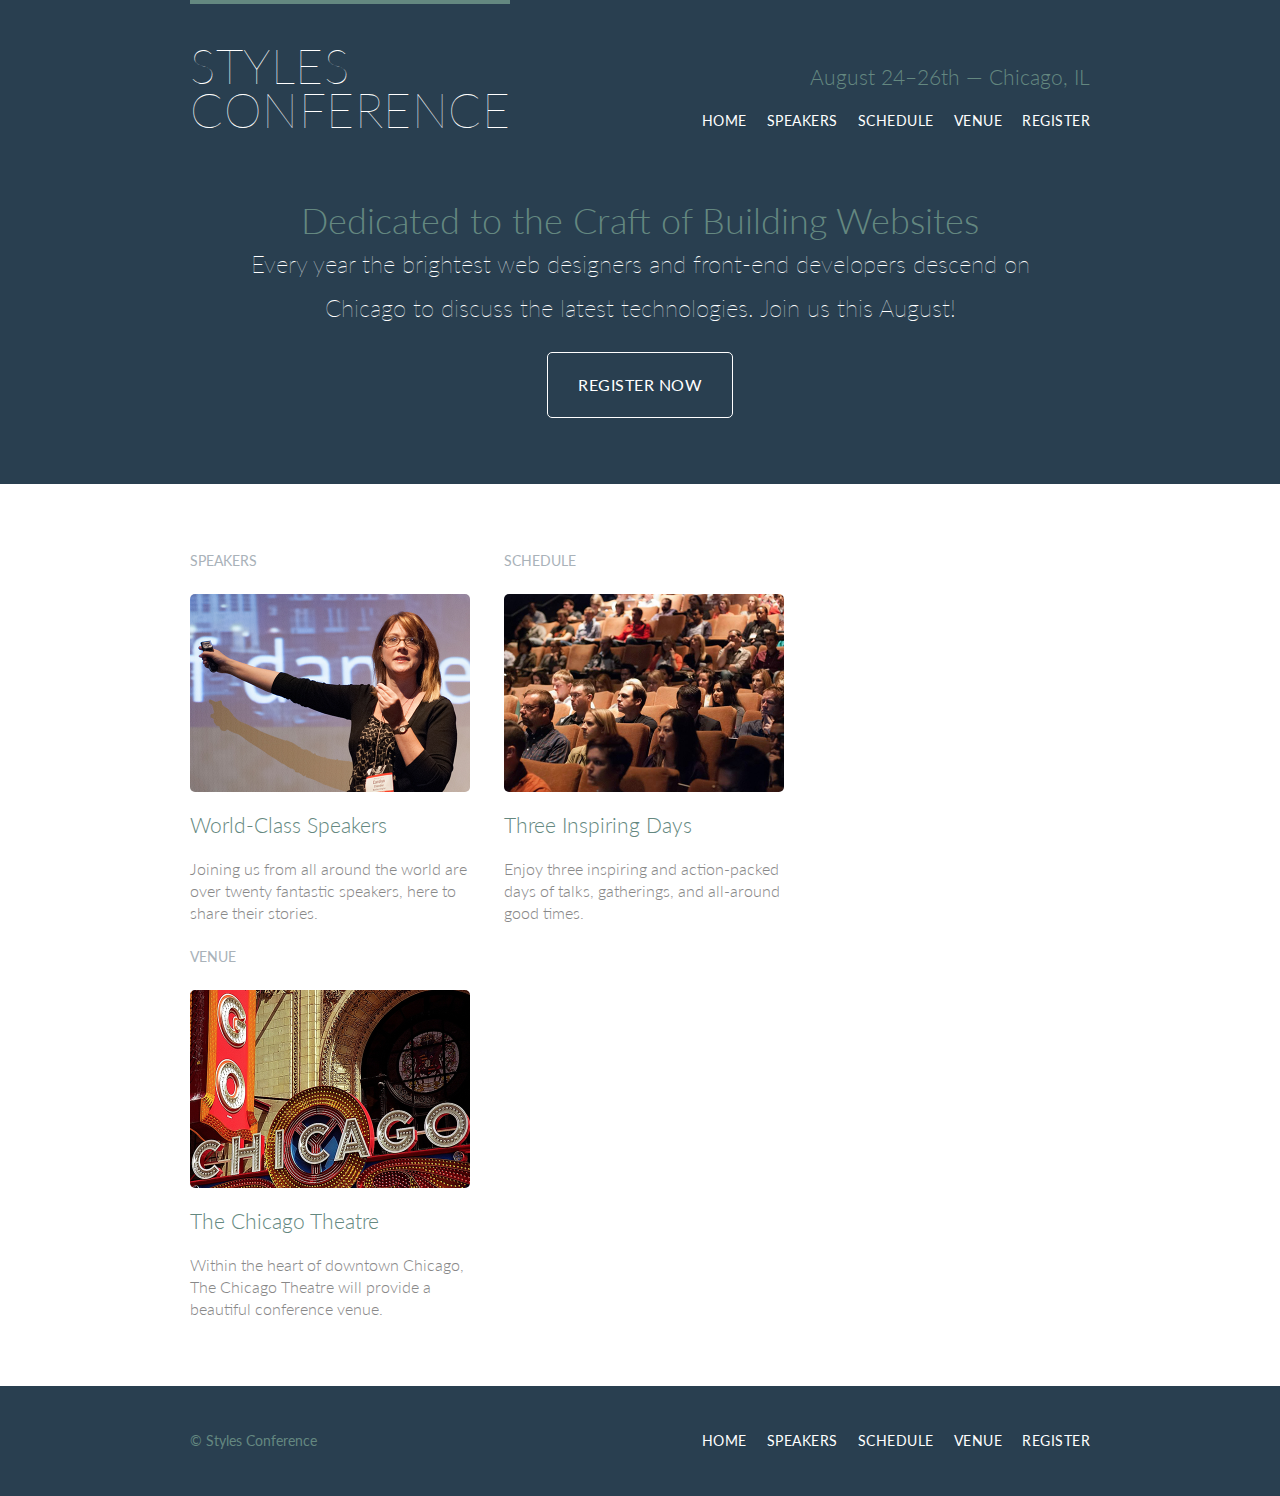
<file: index.html>
<!DOCTYPE html>
<html lang="en">

  <head>
    <meta charset="utf-8">
    <title>Styles Conference</title>
    <link rel="stylesheet" href="assets/stylesheets/main.css">
    <link rel="stylesheet" href="http://fonts.googleapis.com/css?family=Lato:100,300,400">
  </head>

  <body>

    <!-- Header -->

    <header class="primary-header container group">

      <h1 class="logo">
        <a href="index.html">Styles <br> Conference</a>
      </h1>

      <h3 class="tagline">August 24&ndash;26th &mdash; Chicago, IL</h3>

      <nav class="nav primary-nav">
        <ul>
          <li><a href="index.html">Home</a></li><!--
          --><li><a href="speakers.html">Speakers</a></li><!--
          --><li><a href="schedule.html">Schedule</a></li><!--
          --><li><a href="venue.html">Venue</a></li><!--
          --><li><a href="register.html">Register</a></li>
        </ul>
      </nav>

    </header>

    <!-- Hero -->

    <section class="hero container">

      <h2>Dedicated to the Craft of Building Websites</h2>

      <p>Every year the brightest web designers and front-end developers descend on Chicago to discuss the latest technologies. Join us this August!</p>

      <a class="btn btn-alt" href="register.html">Register Now</a>

    </section>

    <!-- Teasers -->

    <section class="row">
      <div class="grid">

        <!-- Speakers -->

        <section class="teaser col-1-3">
          <h5>Speakers</h5>
          <a href="speakers.html">
            <img src="assets/images/home/speakers.jpg" alt="Professional Speaker">
            <h3>World-Class Speakers</h3>
          </a>
          <p>Joining us from all around the world are over twenty fantastic speakers, here to share their stories.</p>
        </section>
        <!--

        Schedule

        --><section class="teaser col-1-3">
          <a href="schedule.html">

            <h5>Schedule</h5>
            <img src="assets/images/home/schedule.jpg" alt="People Siting it a Row.">

            <h3>Three Inspiring Days</h3>
          </a>
          <p>Enjoy three inspiring and action-packed days of talks, gatherings, and all-around good times.</p>
        </section><!--

        Venue

        --><section class="teaser col-1-3">
          <a href="venue.html">

            <h5>Venue</h5>
            <img src="assets/images/home/venue.jpg" alt="Chicago Sign">

            <h3>The Chicago Theatre</h3>
          </a>
          <p>Within the heart of downtown Chicago, The Chicago Theatre will provide a beautiful conference venue.</p>
        </section>

      </div>
    </section>

    <!-- Footer -->

    <footer class="primary-footer container group">

      <small>&copy; Styles Conference</small>

     
      <nav class="nav primary-nav">
        <ul>
          <li><a href="index.html">Home</a></li><!--
          --><li><a href="speakers.html">Speakers</a></li><!--
          --><li><a href="schedule.html">Schedule</a></li><!--
          --><li><a href="venue.html">Venue</a></li><!--
          --><li><a href="register.html">Register</a></li>
        </ul>
      </nav>

    </footer>

  </body>
</html>
</file>
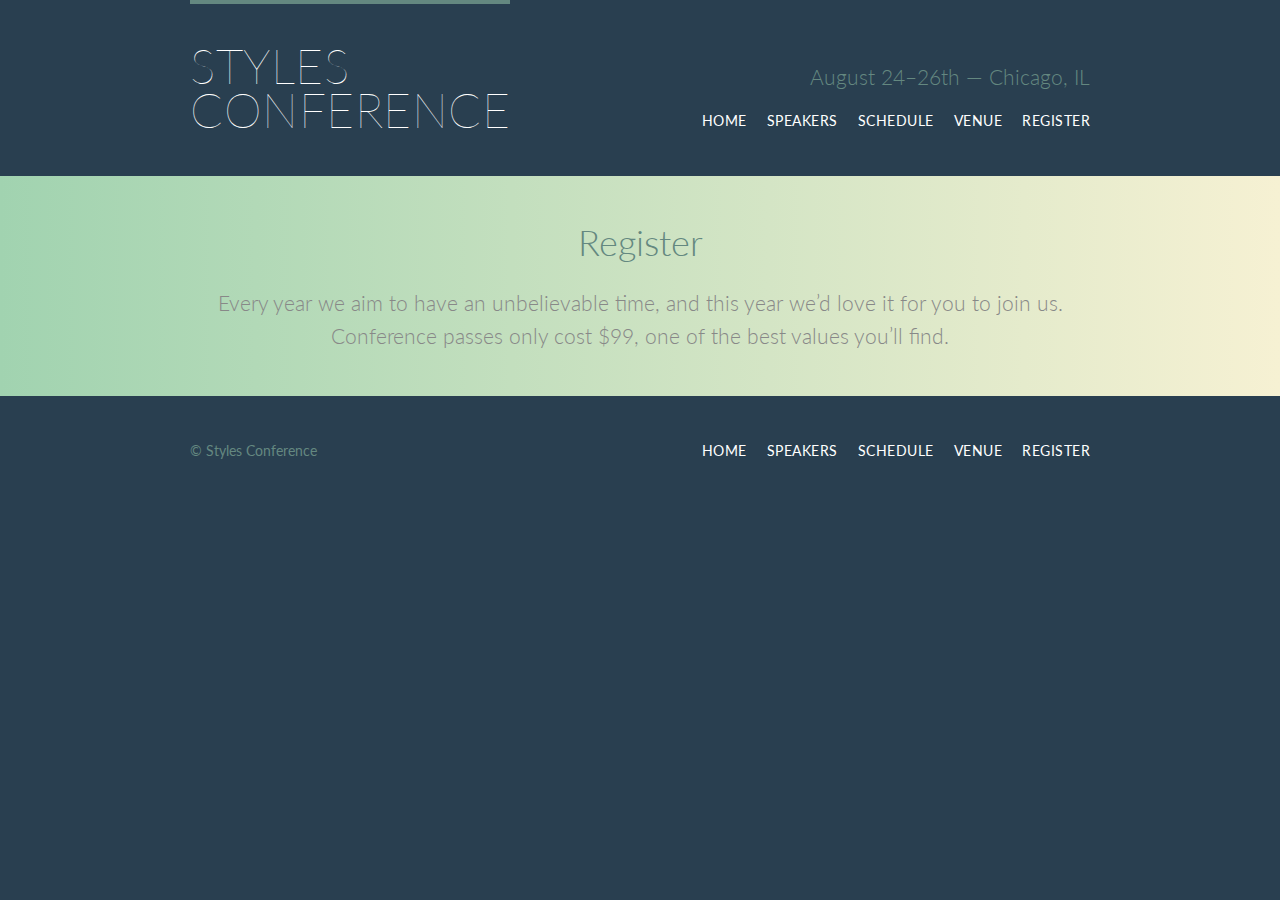
<file: register.html>
<!DOCTYPE html>
<html lang="en">

  <head>
    <meta charset="utf-8">
    <title>Register - Styles Conference</title>
    <link rel="stylesheet" href="assets/stylesheets/main.css">
    <link rel="stylesheet" href="http://fonts.googleapis.com/css?family=Lato:100,300,400">
  </head>

  <body>

    <!-- Header -->

    <header class="primary-header container group">

      <h1 class="logo">
        <a href="index.html">Styles <br> Conference</a>
      </h1>

      <h3 class="tagline">August 24&ndash;26th &mdash; Chicago, IL</h3>

      <nav class="nav primary-nav">
        <ul>
          <li><a href="index.html">Home</a></li><!--
          --><li><a href="speakers.html">Speakers</a></li><!--
          --><li><a href="schedule.html">Schedule</a></li><!--
          --><li><a href="venue.html">Venue</a></li><!--
          --><li><a href="register.html">Register</a></li>
        </ul>
      </nav>

    </header>

    <!-- Lead -->

    <section class="row-alt">
      <div class="lead container">

        <h1>Register</h1>

        <p>Every year we aim to have an unbelievable time, and this year we&#8217;d love it for you to join us. Conference passes only cost $99, one of the best values you&#8217;ll find.</p>

      </div>
    </section>

    <!-- Footer -->

    <footer class="primary-footer container group">

      <small>&copy; Styles Conference</small>

      <nav class="nav primary-nav">
        <ul>
          <li><a href="index.html">Home</a></li><!--
          --><li><a href="speakers.html">Speakers</a></li><!--
          --><li><a href="schedule.html">Schedule</a></li><!--
          --><li><a href="venue.html">Venue</a></li><!--
          --><li><a href="register.html">Register</a></li>
        </ul>
      </nav>

    </footer>

  </body>
</html>
</file>
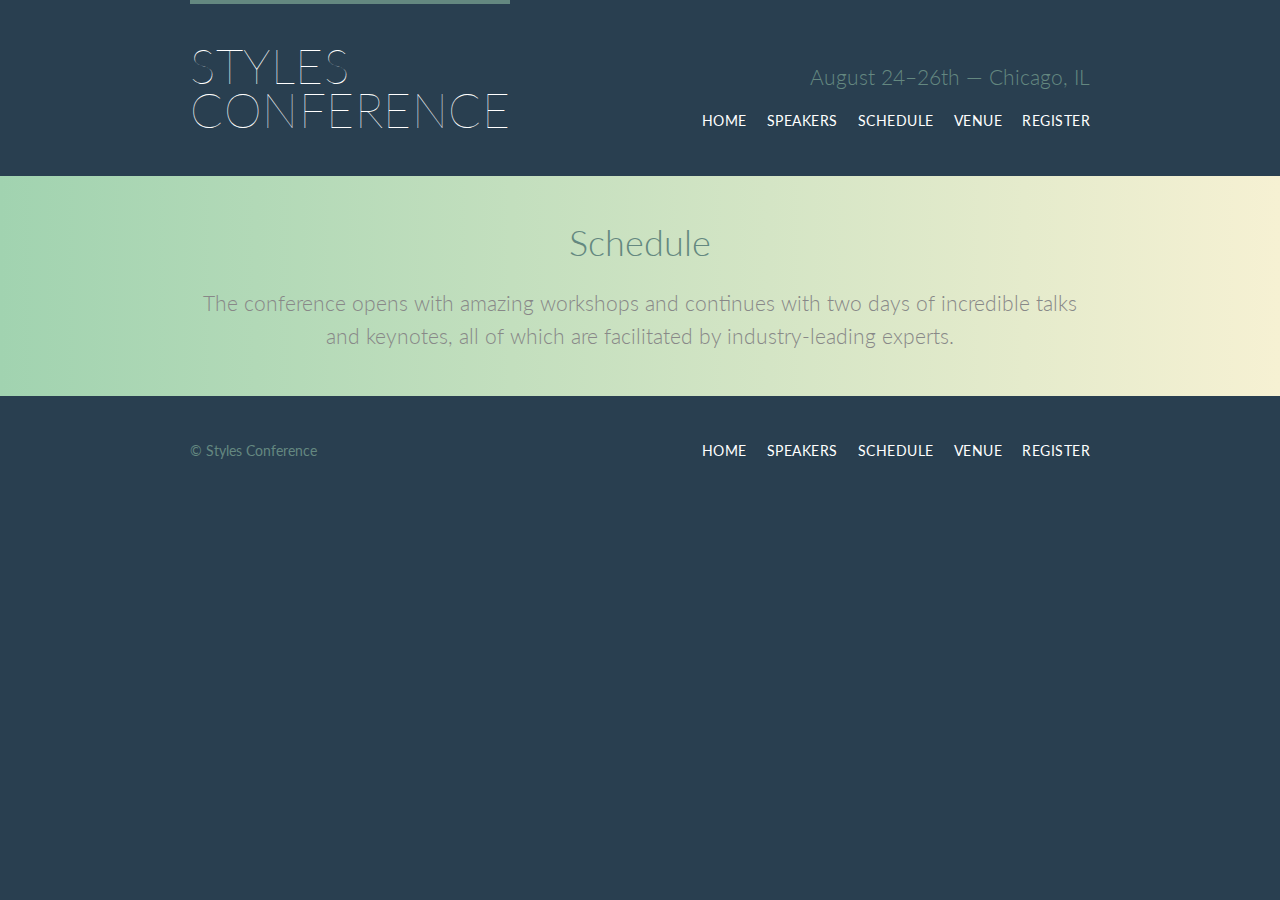
<file: schedule.html>
<!DOCTYPE html>
<html lang="en">

  <head>
    <meta charset="utf-8">
    <title>Schedule - Styles Conference</title>
    <link rel="stylesheet" href="assets/stylesheets/main.css">
    <link rel="stylesheet" href="http://fonts.googleapis.com/css?family=Lato:100,300,400">
  </head>

  <body>

    <!-- Header -->

    <header class="primary-header container group">

      <h1 class="logo">
        <a href="index.html">Styles <br> Conference</a>
      </h1>

      <h3 class="tagline">August 24&ndash;26th &mdash; Chicago, IL</h3>
      <nav class="nav primary-nav">
        <ul>
          <li><a href="index.html">Home</a></li><!--
          --><li><a href="speakers.html">Speakers</a></li><!--
          --><li><a href="schedule.html">Schedule</a></li><!--
          --><li><a href="venue.html">Venue</a></li><!--
          --><li><a href="register.html">Register</a></li>
        </ul>
      </nav>

    </header>

    <!-- Lead -->

    <section class="row-alt">
      <div class="lead container">

        <h1>Schedule</h1>

        <p>The conference opens with amazing workshops and continues with two days of incredible talks and keynotes, all of which are facilitated by industry-leading experts.</p>

      </div>
    </section>

    <!-- Footer -->

    <footer class="primary-footer container group">

      <small>&copy; Styles Conference</small>

      <nav class="nav primary-nav">
        <ul>
          <li><a href="index.html">Home</a></li><!--
          --><li><a href="speakers.html">Speakers</a></li><!--
          --><li><a href="schedule.html">Schedule</a></li><!--
          --><li><a href="venue.html">Venue</a></li><!--
          --><li><a href="register.html">Register</a></li>
        </ul>
      </nav>

    </footer>

  </body>
</html>
</file>
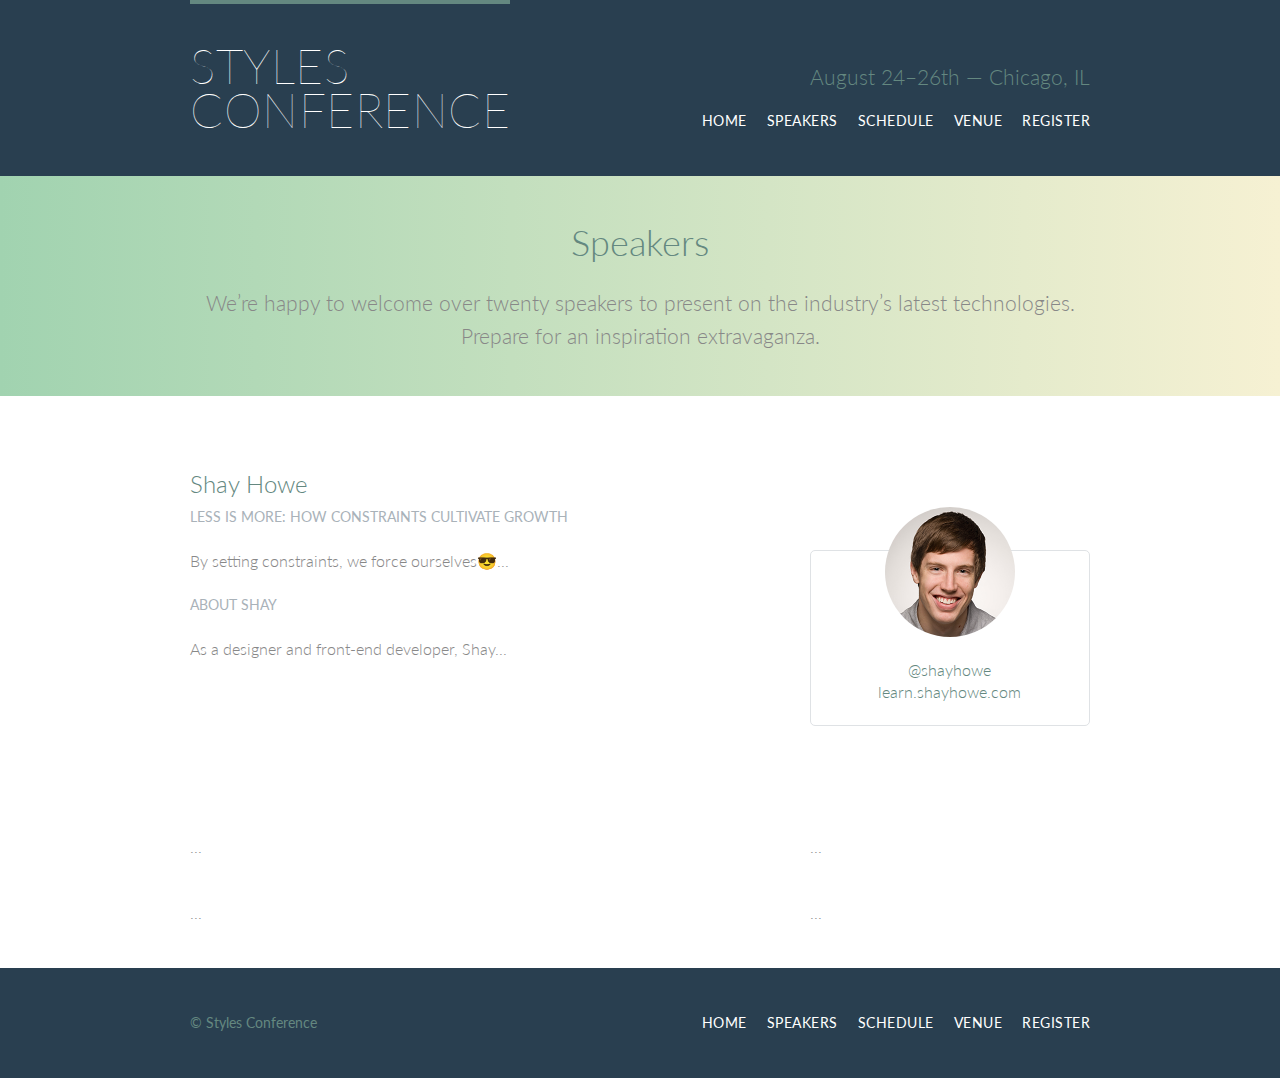
<file: speakers.html>
<!DOCTYPE html>
<html lang="en">

  <head>
    <meta charset="utf-8">
    <title>Speakers - Styles Conference</title>
    <link rel="stylesheet" href="assets/stylesheets/main.css">
    <link rel="stylesheet" href="http://fonts.googleapis.com/css?family=Lato:100,300,400">
  </head>

  <body>

    <!-- Header -->

    <header class="primary-header container group">

      <h1 class="logo">
        <a href="index.html">Styles <br> Conference</a>
      </h1>

      <h3 class="tagline">August 24&ndash;26th &mdash; Chicago, IL</h3>

      <nav class="nav primary-nav">
        <ul>
          <li><a href="index.html">Home</a></li><!--
          --><li><a href="speakers.html">Speakers</a></li><!--
          --><li><a href="schedule.html">Schedule</a></li><!--
          --><li><a href="venue.html">Venue</a></li><!--
          --><li><a href="register.html">Register</a></li>
        </ul>
      </nav>

    </header>

    <!-- Lead -->

    <section class="row-alt">
      <div class="lead container">

        <h1>Speakers</h1>

        <p>We&#8217;re happy to welcome over twenty speakers to present on the industry&#8217;s latest technologies. Prepare for an inspiration extravaganza.</p>

      </div>
    </section>

    <!-- Footer -->
    <section class="row">
      <div class="grid">
  
    <section id="shay-howe">

      <div class="col-2-3">
    
        <h2>Shay Howe</h2>
        <h5>Less Is More: How Constraints Cultivate Growth</h5>
    
        <p>By setting constraints, we force ourselves😎...</p>
    
        <h5>About Shay</h5>
    
        <p>As a designer and front-end developer, Shay...</p>
    
      </div><!--
    
      --><aside class="col-1-3">
        <div class="speaker-info">
          <img src="assets/images/speakers/shay-howe.jpg" alt="Shay Howe">
          <ul>
            <li><a href="https://twitter.com/shayhowe">@shayhowe</a></li>
            <li><a href="http://learn.shayhowe.com/">learn.shayhowe.com</a></li>
          </ul>
        </div>
      </aside>
    </section>
  </div>
</section>
<section class="row">
  <div class="grid">

    <section class="speaker" id="chris-mills">

      <div class="col-2-3">
        ...
      </div><!--

      --><aside class="col-1-3">
        ...
      </aside>

    </section>
    
    <section id="shay-howe">
    
      <div class="col-2-3">
        ...
      </div><!--
    
      --><aside class="col-1-3">
        ...
      </aside>
    
    </section>
    
  </div>
</section>

    <footer class="primary-footer container group">

      <small>&copy; Styles Conference</small>
    <nav class="nav primary-nav">
        <ul>
          <li><a href="index.html">Home</a></li><!--
          --><li><a href="speakers.html">Speakers</a></li><!--
          --><li><a href="schedule.html">Schedule</a></li><!--
          --><li><a href="venue.html">Venue</a></li><!--
          --><li><a href="register.html">Register</a></li>
        </ul>
      </nav>
    </footer>

  </body>
</html>
</file>
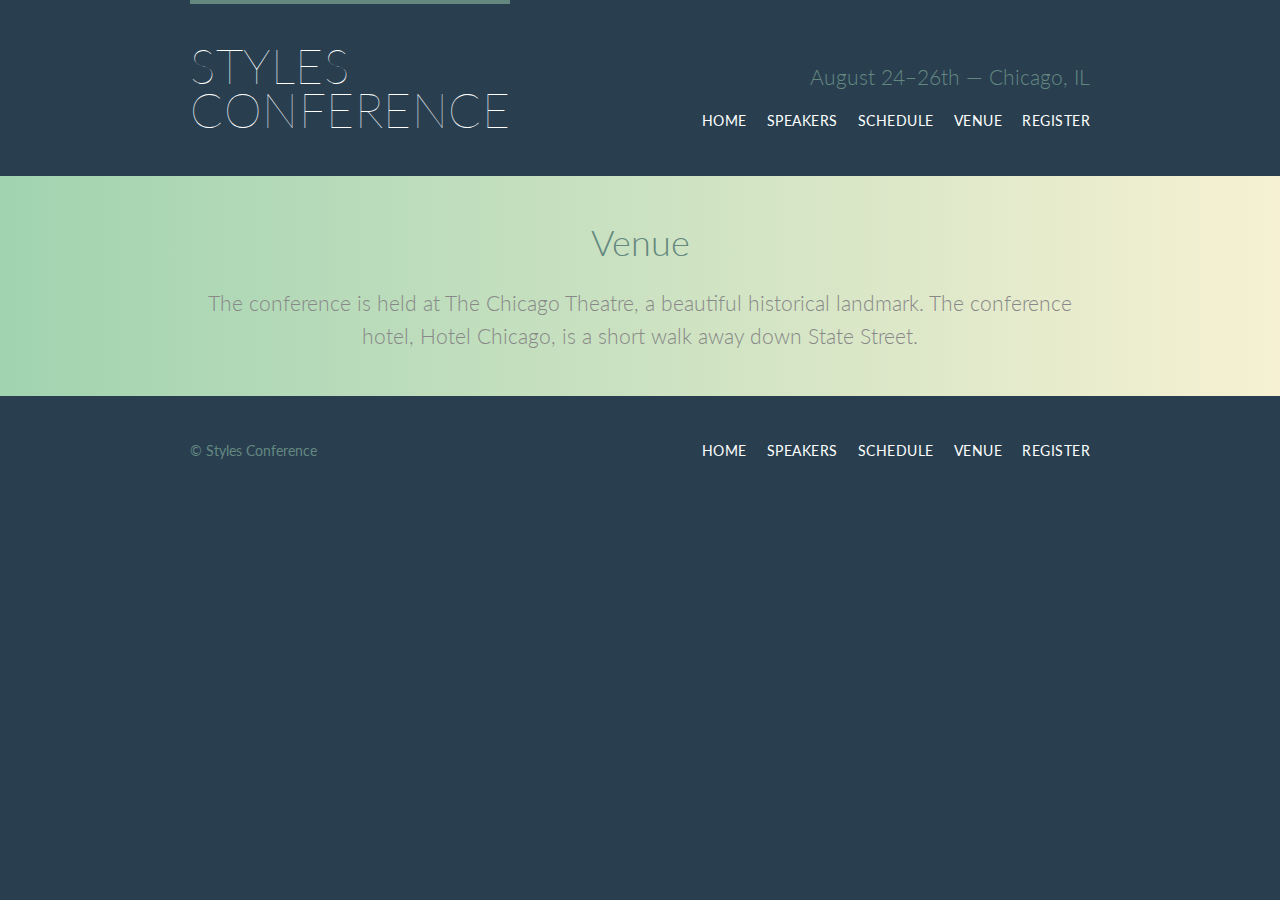
<file: venue.html>
<!DOCTYPE html>
<html lang="en">

  <head>
    <meta charset="utf-8">
    <title>Venue - Styles Conference</title>
    <link rel="stylesheet" href="assets/stylesheets/main.css">
    <link rel="stylesheet" href="http://fonts.googleapis.com/css?family=Lato:100,300,400">
  </head>

  <body>

    <!-- Header -->

    <header class="primary-header container group">

      <h1 class="logo">
        <a href="index.html">Styles <br> Conference</a>
      </h1>

      <h3 class="tagline">August 24&ndash;26th &mdash; Chicago, IL</h3>

      <nav class="nav primary-nav">
        <ul>
          <li><a href="index.html">Home</a></li><!--
          --><li><a href="speakers.html">Speakers</a></li><!--
          --><li><a href="schedule.html">Schedule</a></li><!--
          --><li><a href="venue.html">Venue</a></li><!--
          --><li><a href="register.html">Register</a></li>
        </ul>
      </nav>

    </header>

    <!-- Lead -->

    <section class="row-alt">
      <div class="lead container">

        <h1>Venue</h1>

        <p>The conference is held at The Chicago Theatre, a beautiful historical landmark. The conference hotel, Hotel Chicago, is a short walk away down State Street.</p>

      </div>
    </section>

    <!-- Footer -->

    <footer class="primary-footer container group">

      <small>&copy; Styles Conference</small>

      <nav class="nav primary-nav">
        <ul>
          <li><a href="index.html">Home</a></li><!--
          --><li><a href="speakers.html">Speakers</a></li><!--
          --><li><a href="schedule.html">Schedule</a></li><!--
          --><li><a href="venue.html">Venue</a></li><!--
          --><li><a href="register.html">Register</a></li>
        </ul>
      </nav>
    </footer>

  </body>
</html>
</file>
<file: assets/stylesheets/main.css>
/* http://meyerweb.com/eric/tools/css/reset/
   v2.0 | 20110126
   License: none (public domain)
*/

html, body, div, span, applet, object, iframe,
h1, h2, h3, h4, h5, h6, p, blockquote, pre,
a, abbr, acronym, address, big, cite, code,
del, dfn, em, img, ins, kbd, q, s, samp,
small, strike, strong, sub, sup, tt, var,
b, u, i, center,
dl, dt, dd, ol, ul, li,
fieldset, form, label, legend,
table, caption, tbody, tfoot, thead, tr, th, td,
article, aside, canvas, details, embed,
figure, figcaption, footer, header, hgroup,
menu, nav, output, ruby, section, summary,
time, mark, audio, video {
  margin: 0;
  padding: 0;
  border: 0;
  font-size: 100%;
  font: inherit;
  vertical-align: baseline;
}
/* HTML5 display-role reset for older browsers */
article, aside, details, figcaption, figure,
footer, header, hgroup, menu, nav, section {
  display: block;
}
body {
  line-height: 1;
}
ol, ul {
  list-style: none;
}
blockquote, q {
  quotes: none;
}
blockquote:before, blockquote:after,
q:before, q:after {
  content: '';
  content: none;
}
table {
  border-collapse: collapse;
  border-spacing: 0;
}

/*
  ========================================
  Custom styles
  ========================================
*/

body {
  background: #293f50;
  color: #888;
  font: 300 16px/22px "Lato", "Open Sans", "Helvetica Neue", Helvetica, Arial, sans-serif;
}

/*
  ========================================
  Grid
  ========================================
*/

*,
*:before,
*:after {
  -webkit-box-sizing: border-box;
     -moz-box-sizing: border-box;
          box-sizing: border-box;
}
.container,
.grid {
  margin: 0 auto;
  width: 960px;
}
.container {
  padding-left: 30px;
  padding-right: 30px;
}
.grid,
.col-1-3,
.col-2-3 {
  padding-left: 15px;
  padding-right: 15px;
}
.col-1-3,
.col-2-3  {
  display: inline-block;
  vertical-align: top;
}
.col-1-3 {
  width: 33.33%;
}
.col-2-3 {
  width: 66.66%;
}

/*
  ========================================
  Clearfix
  ========================================
*/

.group:before,
.group:after {
  content: "";
  display: table;
}
.group:after {
  clear: both;
}
.group {
  clear: both;
  *zoom: 1;
}

/*
  ========================================
  Rows
  ========================================
*/

.row,
.row-alt {
  min-width: 960px;
}
.row {
  background: #fff;
  padding: 66px 0 44px 0;
}
.row-alt {
  background: #cbe2c1;
  background: -webkit-linear-gradient(to right, #a1d3b0, #f6f1d3);
  background:    -moz-linear-gradient(to right, #a1d3b0, #f6f1d3);
  background:         linear-gradient(to right, #a1d3b0, #f6f1d3);
  padding: 44px 0 22px 0;
}

/*
  ========================================
  Typography
  ========================================
*/

h1, h2, h3, h4 {
  color: #648880;
}
h1, h3, h4, h5, p {
  margin-bottom: 22px;
}
h1 {
  font-size: 36px;
  line-height: 44px;
}
h2 {
  font-size: 24px;
  line-height: 44px;
}
h3 {
  font-size: 21px;
}
h4 {
  font-size: 18px;
}
h5 {
  color: #a9b2b9;
  font-size: 14px;
  font-weight: 400;
  text-transform: uppercase;
}
strong {
  font-weight: 400;
}
cite,
em {
  font-style: italic;
}

/*
  ========================================
  Leads
  ========================================
*/

.lead {
  text-align: center;
}
.lead p {
  font-size: 21px;
  line-height: 33px;
}

/*
  ========================================
  Links
  ========================================
*/

a {
  color: #648880;
  text-decoration: none;
}
a:hover {
  color: #a9b2b9;
}
p a {
  border-bottom: 1px solid #dfe2e5;
}
.primary-header a,
.primary-footer a {
  color: #fff;
}
.primary-header a:hover,
.primary-footer a:hover {
  color: #648880;
}

/*
  ========================================
  Buttons
  ========================================
*/

.btn {
  border-radius: 5px;
  color: #fff;
  cursor: pointer;
  display: inline-block;
  font-weight: 400;
  letter-spacing: .5px;
  margin: 0;
  text-transform: uppercase;
}
.btn-alt {
  border: 1px solid #fff;
  padding: 10px 30px;
}
.btn-alt:hover {
  background: #fff;
  color: #648880;
}

/*
  ========================================
  Primary header
  ========================================
*/

.logo {
  border-top: 4px solid #648880;
  float: left;
  font-size: 48px;
  font-weight: 100;
  letter-spacing: .5px;
  line-height: 44px;
  padding: 40px 0 22px 0;
  text-transform: uppercase;
}
.tagline {
  margin: 66px 0 22px 0;
  text-align: right;
}
.primary-nav {
  font-size: 14px;
  font-weight: 400;
  letter-spacing: .5px;
  text-transform: uppercase;
}

/*
  ========================================
  Primary footer
  ========================================
*/

.primary-footer {
  color: #648880;
  font-size: 14px;
  padding-bottom: 44px;
  padding-top: 44px;
}
.primary-footer small {
  float: left;
  font-weight: 400;
}

/*
  ========================================
  Navigation
  ========================================
*/
.nav li {
  display: inline-block;
  margin: 0 10px;
  vertical-align: top;
}
.nav li:last-child {
  margin-right: 0;
}

.nav {
  text-align: right;
}

/*
  ========================================
  Home
  ========================================
*/

.hero {
  color: #fff;
  line-height: 44px;
  padding: 22px 80px 66px 80px;
  text-align: center;
}
.hero h2 {
  font-size: 36px;
}
.hero p {
  font-size: 24px;
  font-weight: 100;
}
.teaser a:hover h3 {
  color: #a9b2b9;
}
/*
  ========================================
  Speakers
  ========================================
*/
  
.speaker-info {
  border: 1px solid #dfe2e5;
  border-radius: 5px;
  margin-top: 88px;
  padding: 22px 0;
  text-align: center;
}
.speaker {
  margin-bottom: 44px;
}
.teaser img {
  border-radius: 5px;
  display: block;
  margin-bottom: 22px;
  max-width: 100%
}
.speaker-info img {
  border-radius: 50%;
  height: 130px;
  margin: -66px 0 22px 0;
  vertical-align: top;
}
.speaker-info {
  border: 1px solid #dfe2e5;
  border-radius: 5px;
  margin-top: 88px;
  padding-bottom: 22px;
  text-align: center;
}
</file>
